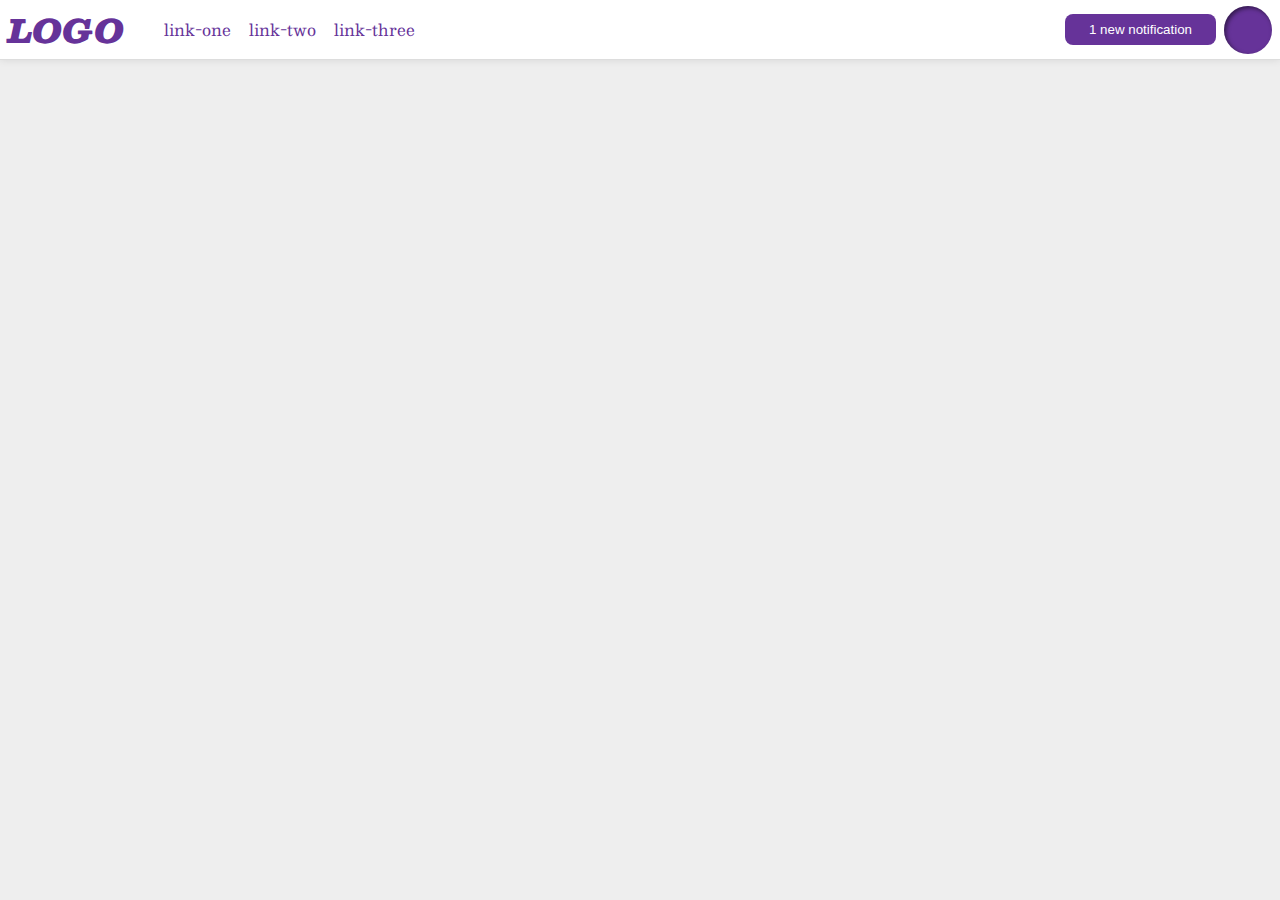
<file: flex/03-flex-header-2/index.html>
<!DOCTYPE html>
<html lang="en">
  <head>
    <meta charset="UTF-8">
    <meta http-equiv="X-UA-Compatible" content="IE=edge">
    <meta name="viewport" content="width=device-width, initial-scale=1.0">
    <title>Flex Header 2</title>
    <link rel="stylesheet" href="style.css">
  </head>
  <body>
    <div class="header">
      <div class="logo">
        LOGO
      </div>
      <ul class="links">
        <li><a href="https://google.com">link-one</a></li>
        <li><a href="https://google.com">link-two</a></li>
        <li><a href="https://google.com">link-three</a></li>
      </ul>
      <div class="profileDetails">
        <button class="notifications">
          1 new notification
        </button>
        <div class="profile-image"></div>
      </div>
    </div>
  </body>
</html>
</file>
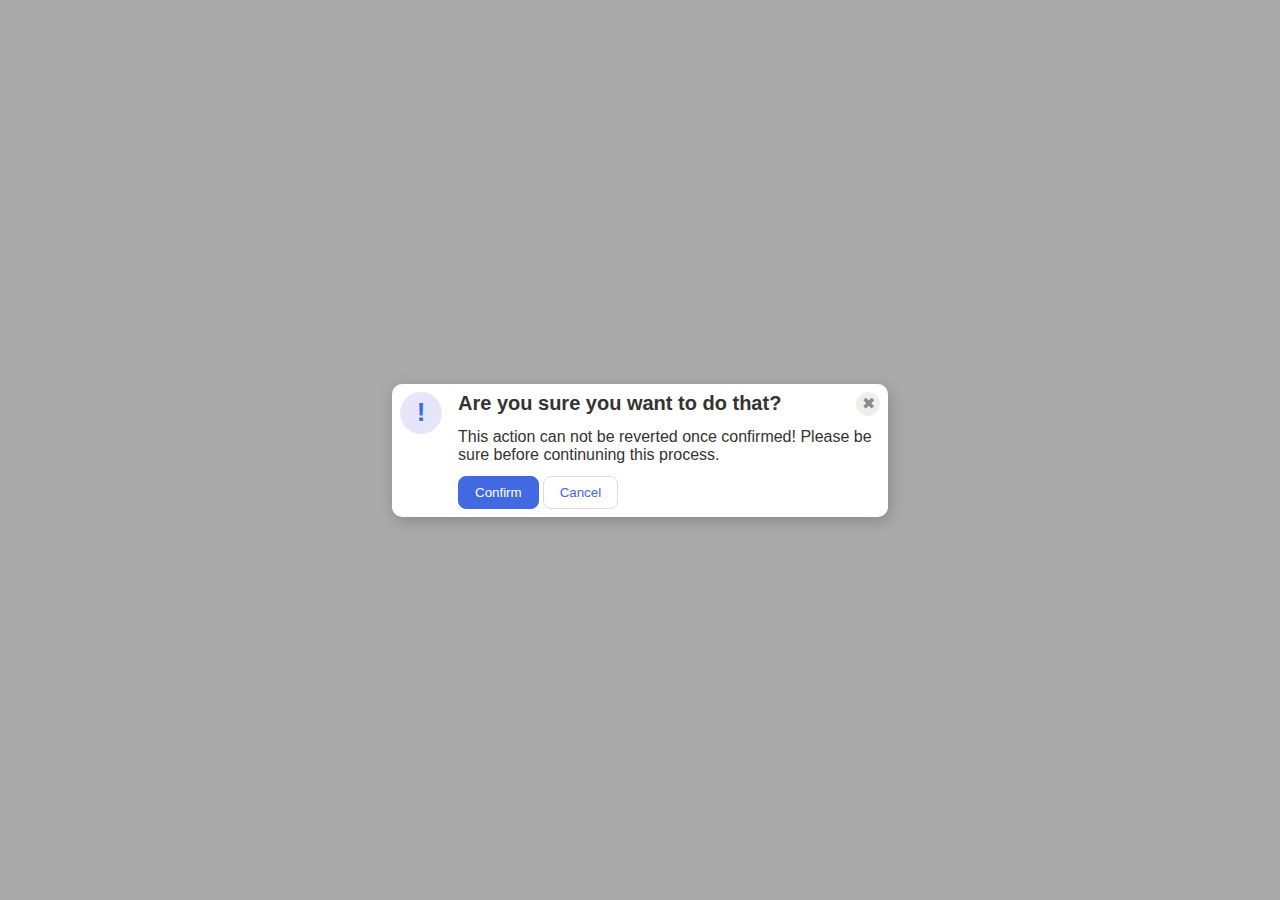
<file: flex/05-flex-modal/index.html>
<!DOCTYPE html>
<html lang="en">
  <head>
    <meta charset="UTF-8">
    <meta http-equiv="X-UA-Compatible" content="IE=edge">
    <meta name="viewport" content="width=device-width, initial-scale=1.0">
    <link rel="stylesheet" href="style.css">
    <title>Modal</title>
  </head>
  <body>
    <div class="modal">
      <div class="icon">!</div>
      <div class="modalContent">
        <div class="modalHeader">
          <div class="header">Are you sure you want to do that?</div>
          <button class="close-button">✖</button>
        </div>
        <div class="text">This action can not be reverted once confirmed! Please be sure before continuning this process.</div>
        <div class="modalButtons">
          <button class="continue">Confirm</button>
          <button class="cancel">Cancel</button>
        </div>
      </div>
    </div>
  </body>
</html>
</file>
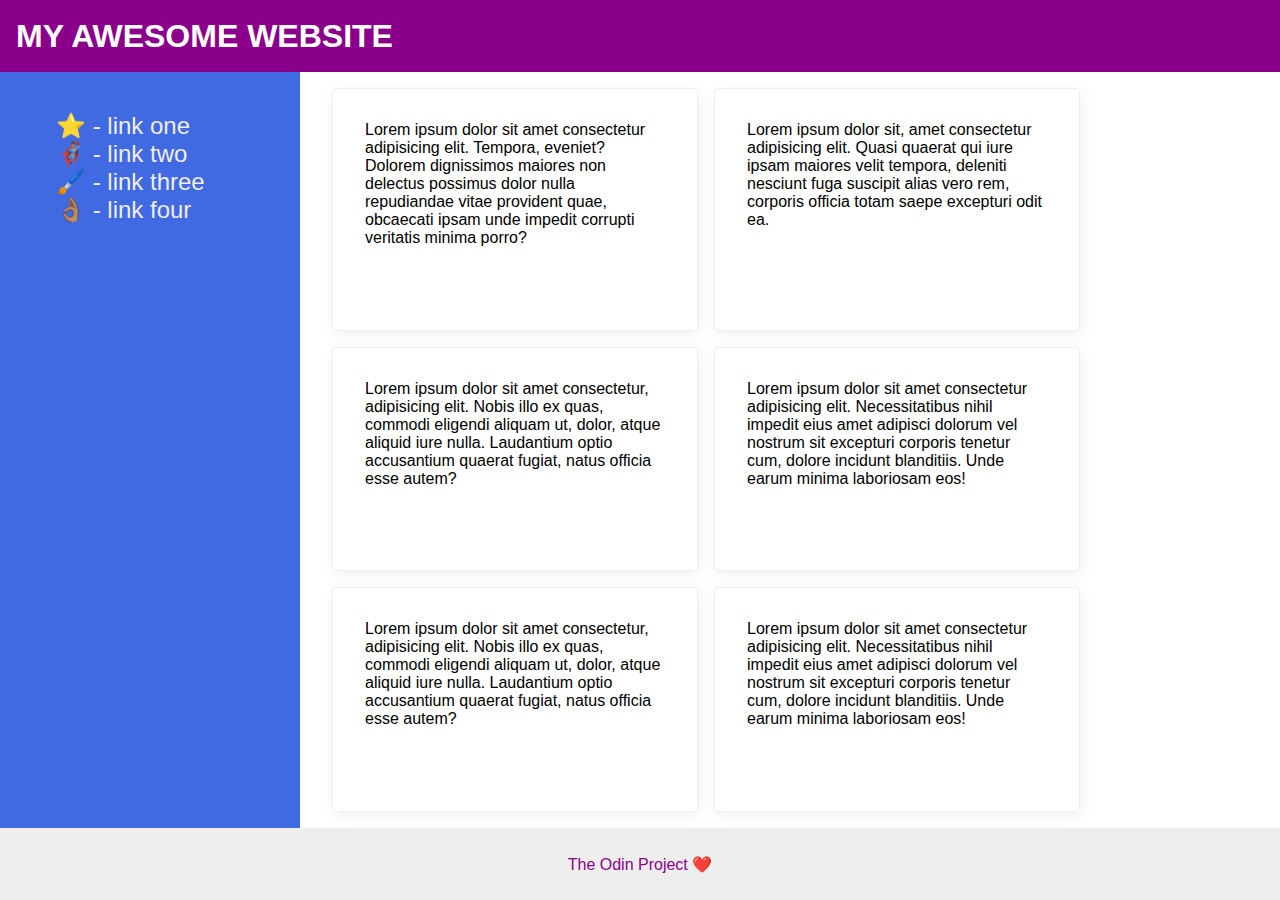
<file: flex/07-flex-layout-2/index.html>
<!DOCTYPE html>
<html lang="en">
  <head>
    <meta charset="UTF-8">
    <meta http-equiv="X-UA-Compatible" content="IE=edge">
    <meta name="viewport" content="width=device-width, initial-scale=1.0">
    <title>The Holy Grail</title>
    <link rel="stylesheet" href="style.css">
  </head>
  <body>
    <div class="header">
      MY AWESOME WEBSITE
    </div>

    <div class="mainContainer">

      <div class="sidebar">
        <ul>
          <li><a href="#">⭐ - link one</a></li>
          <li><a href="#">🦸🏽‍♂️ - link two</a></li>
          <li><a href="#">🖌️ - link three</a></li>
          <li><a href="#">👌🏽 - link four</a></li>
        </ul>
      </div>
  
      <div class="cardContainer">

        <div class="card">Lorem ipsum dolor sit amet consectetur adipisicing elit. Tempora, eveniet? Dolorem dignissimos maiores non delectus possimus dolor nulla repudiandae vitae provident quae, obcaecati ipsam unde impedit corrupti veritatis minima porro?</div>
        <div class="card">Lorem ipsum dolor sit, amet consectetur adipisicing elit. Quasi quaerat qui iure ipsam maiores velit tempora, deleniti nesciunt fuga suscipit alias vero rem, corporis officia totam saepe excepturi odit ea.</div>
        <div class="card">Lorem ipsum dolor sit amet consectetur, adipisicing elit. Nobis illo ex quas, commodi eligendi aliquam ut, dolor, atque aliquid iure nulla. Laudantium optio accusantium quaerat fugiat, natus officia esse autem?</div>
        <div class="card">Lorem ipsum dolor sit amet consectetur adipisicing elit. Necessitatibus nihil impedit eius amet adipisci dolorum vel nostrum sit excepturi corporis tenetur cum, dolore incidunt blanditiis. Unde earum minima laboriosam eos!</div>
        <div class="card">Lorem ipsum dolor sit amet consectetur, adipisicing elit. Nobis illo ex quas, commodi eligendi aliquam ut, dolor, atque aliquid iure nulla. Laudantium optio accusantium quaerat fugiat, natus officia esse autem?</div>
        <div class="card">Lorem ipsum dolor sit amet consectetur adipisicing elit. Necessitatibus nihil impedit eius amet adipisci dolorum vel nostrum sit excepturi corporis tenetur cum, dolore incidunt blanditiis. Unde earum minima laboriosam eos!</div>
      </div>
      
    </div>
    
    <div class="footer">
      The Odin Project ❤️
    </div>
  </body>
</html>
</file>
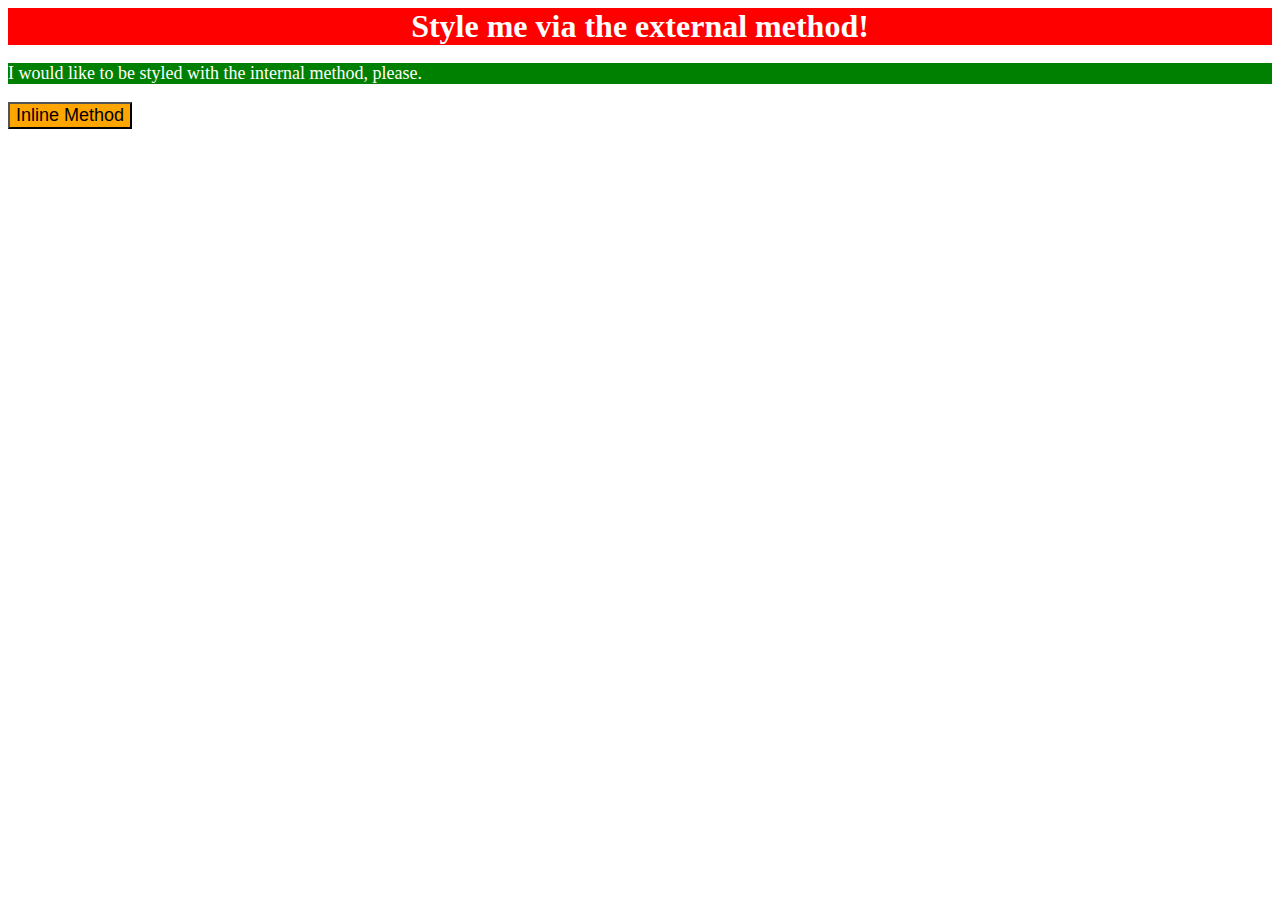
<file: foundations/01-css-methods/index.html>
<!DOCTYPE html>
<html lang="en">
  <head>
    <meta charset="UTF-8">
    <meta http-equiv="X-UA-Compatible" content="IE=edge">
    <meta name="viewport" content="width=device-width, initial-scale=1.0">
    <title>Methods for Adding CSS</title>
    <link rel="stylesheet" href="./style.css">
    <style>
      p {
        background-color: green;
        color: white;
        font-size: 18px;
      }
    </style>
  </head>
  <body>
    <div>Style me via the external method!</div>
    <p>I would like to be styled with the internal method, please.</p>
    <button style="background-color: orange; font-size: 18px;">Inline Method</button>
  </body>
</html>
</file>
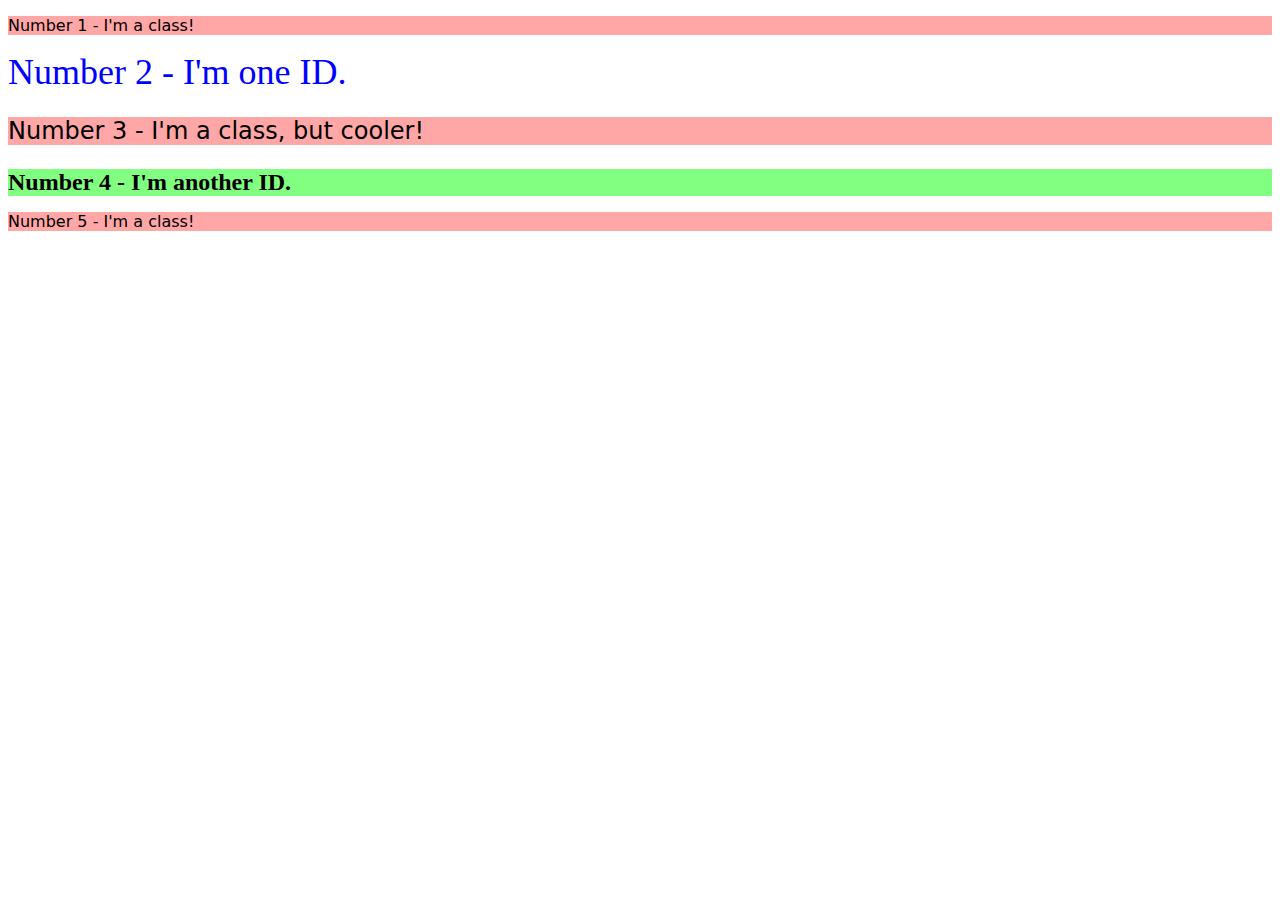
<file: foundations/02-class-id-selectors/index.html>
<!DOCTYPE html>
<html lang="en">
  <head>
    <meta charset="UTF-8">
    <meta http-equiv="X-UA-Compatible" content="IE=edge">
    <meta name="viewport" content="width=device-width, initial-scale=1.0">
    <title>Class and ID Selectors</title>
    <link rel="stylesheet" href="style.css">
  </head>
  <body>
    <p class="oddNumber">Number 1 - I'm a class!</p>
    <div class="evenNumber" id="second">Number 2 - I'm one ID.</div>
    <p class="oddNumber third">Number 3 - I'm a class, but cooler!</p>
    <div class="evenNumber" id="fourth">Number 4 - I'm another ID.</div>
    <p class="oddNumber">Number 5 - I'm a class!</p>
  </body>
</html>
</file>
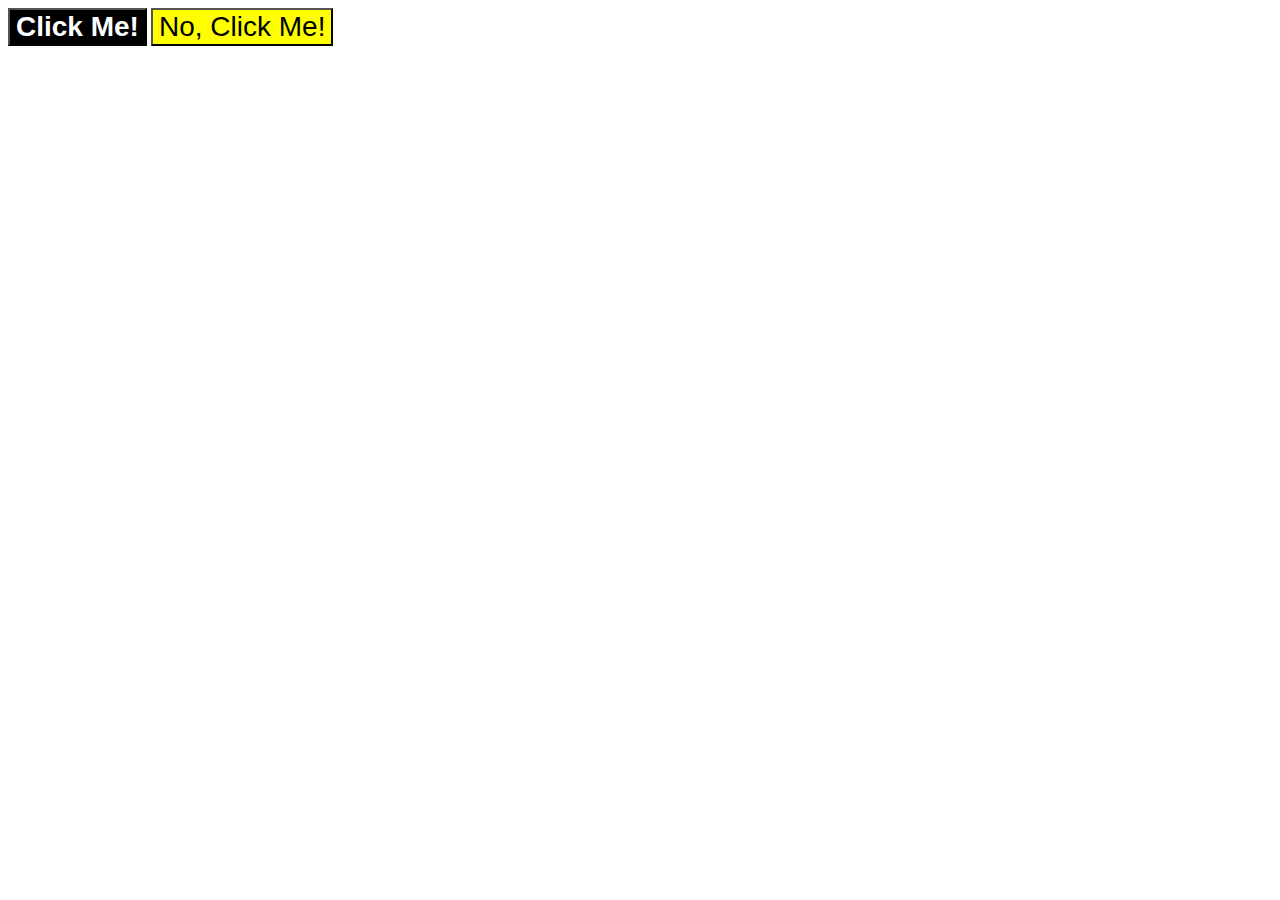
<file: foundations/03-grouping-selectors/index.html>
<!DOCTYPE html>
<html lang="en">
  <head>
    <meta charset="UTF-8">
    <meta http-equiv="X-UA-Compatible" content="IE=edge">
    <meta name="viewport" content="width=device-width, initial-scale=1.0">
    <title>Grouping Selectors</title>
    <link rel="stylesheet" href="style.css">
  </head>
  <body>
    <button class="firstButton">Click Me!</button>
    <button class="secondButton">No, Click Me!</button>
  </body>
</html>
</file>
<file: flex/03-flex-header-2/style.css>
/* this is some magical font-importing.  
you'll learn about it later. */
@import url('https://fonts.googleapis.com/css2?family=Besley:ital,wght@0,400;1,900&display=swap');

body {
  margin: 0;
  background: #eee;
  font-family: Besley, serif;
}

.header {
  background: white;
  border-bottom: 1px solid #ddd;
  box-shadow: 0 0 8px rgba(0,0,0,.1);
  display: flex;
  padding: 0px 8px;
  justify-content: space-between;
  align-items: center;
}

.profile-image {
  background: rebeccapurple;
  box-shadow: inset 2px 2px 4px rgba(0,0,0,.5);
  border-radius: 50%;
  width: 48px;
  height: 48px;
}

.logo {
  color: rebeccapurple;
  font-size: 32px;
  font-weight: 900;
  font-style: italic;
}

button {
  border: none;
  border-radius: 8px;
  background: rebeccapurple;
  color: white;
  padding: 8px 24px;
}

a {
  /* this removes the line under our links */
  text-decoration: none;
  color: rebeccapurple;
}

ul {
  list-style-type: none;
  display: flex;
  gap: 18px;
  margin-right: auto;
}

.profileDetails{
  display: flex;
  justify-content: flex-end;
  align-items: center;
  gap: 8px;
}
</file>
<file: flex/05-flex-modal/style.css>
@import url('https://fonts.googleapis.com/css2?family=Roboto:wght@400;700&display=swap');

html, body {
  height: 100%;
}

body {
  font-family: sans-serif;
  margin: 0;
  background: #aaa;
  color: #333;
  /* I'll give you this one for free lol */
  display: flex;
  align-items: center;
  justify-content: center;
}

.modal {
  display: flex;
  background: white;
  width: 480px;
  border-radius: 10px;
  box-shadow: 2px 4px 16px rgba(0,0,0,.2);
  padding: 8px;
  gap: 16px;
}

.modalHeader {
  display: flex;
  justify-content: space-between;
  font-size: 20px;
  font-weight: 600;
}

.modalContent {
  display: flex;
  flex-direction: column;
  gap: 12px;
}

.modalButtons {
  display: flex;
  gap: 4px;
}

.icon {
  color: royalblue;
  font-size: 26px;
  font-weight: 700;
  background: lavender;
  width: 42px;
  height: 42px;
  border-radius: 50%;
  display: flex;
  flex-shrink: 0;
  align-items: center;
  justify-content: center;
}

.close-button {
  background: #eee;
  border-radius: 50%;
  color: #888;
  font-weight: 400;
  font-size: 16px;
  height: 24px;
  width: 24px;
  display: flex;
  align-items: center;
  justify-content: center;
  border: 1px solid #eee;
  padding: 0;
}

button {
  cursor: pointer;
  padding: 8px 16px;
  border-radius: 8px;
}

button.continue {
  background: royalblue;
  border: 1px solid royalblue;
  color: white;
}

button.cancel {
  background: white;
  border: 1px solid #ddd;
  color: royalblue;
}
</file>
<file: flex/07-flex-layout-2/style.css>
body {
  font-family: -apple-system, BlinkMacSystemFont, 'Segoe UI', Roboto, Oxygen, Ubuntu, Cantarell, 'Open Sans', 'Helvetica Neue', sans-serif;
  margin: 0;
  min-height: 100vh;
  display: flex;
  flex-direction: column;
  justify-content: space-between;
}

.header {
  height: 72px;
  background: darkmagenta;
  color: white;
  font-size: 32px;
  font-weight: 900;
  display: flex;
  align-items: center;
  padding: 0px 16px;
}

.footer {
  height: 72px;
  background: #eee;
  color: darkmagenta;
  display: flex;
  justify-content: center;
  align-items: center;
}

.sidebar {
  width: 300px;
  padding: 16px;
  background: royalblue;
  box-sizing: border-box;
  display: flex;
  flex-shrink: 0;
}

.card {
  border: 1px solid #eee;
  box-shadow: 2px 4px 16px rgba(0,0,0,.06);
  border-radius: 4px;
  padding: 32px;
  height: auto;
  width: 300px;
}


/* NEW CLASSES */

.mainContainer {
  display: flex;
  flex: 1;
  align-items: stretch;
  gap: 16px;
}

.cardContainer {
  display: flex;
  flex-wrap: wrap;
  gap: 16px;
  padding: 16px;
}

ul {
  font-size: 24px;
  list-style-type: none;
}

a {
  text-decoration: none;
  color: #eee;
}
</file>
<file: foundations/01-css-methods/style.css>
div{
    background-color: red;
    color: white;
    font-size: 32px;
    text-align: center;
    font-weight: bold;
}
</file>
<file: foundations/02-class-id-selectors/style.css>
.oddNumber{
    background-color: #ffa7a7;
    color: black;
    font-family: "Verdana", "DejaVu Sans", sans-serif;
}

#second{
    color: #0000ff;
    font-size: 36px;

}

.oddNumber.third{
    font-size: 24px;
}

#fourth{
    background-color: #80ff80;
    font-size: 24px;
    font-weight: bold;
    
}
</file>
<file: foundations/03-grouping-selectors/style.css>
.firstButton,
.secondButton{
    font-size: 28px;
    font-family: "Helvetica", "Times New Roman", sans-serif;
}

.firstButton{
    background-color: #000000;
    color: #ffffff;
    font-weight: bold;
}

.secondButton{
    background-color: #ffff00;
}
</file>
